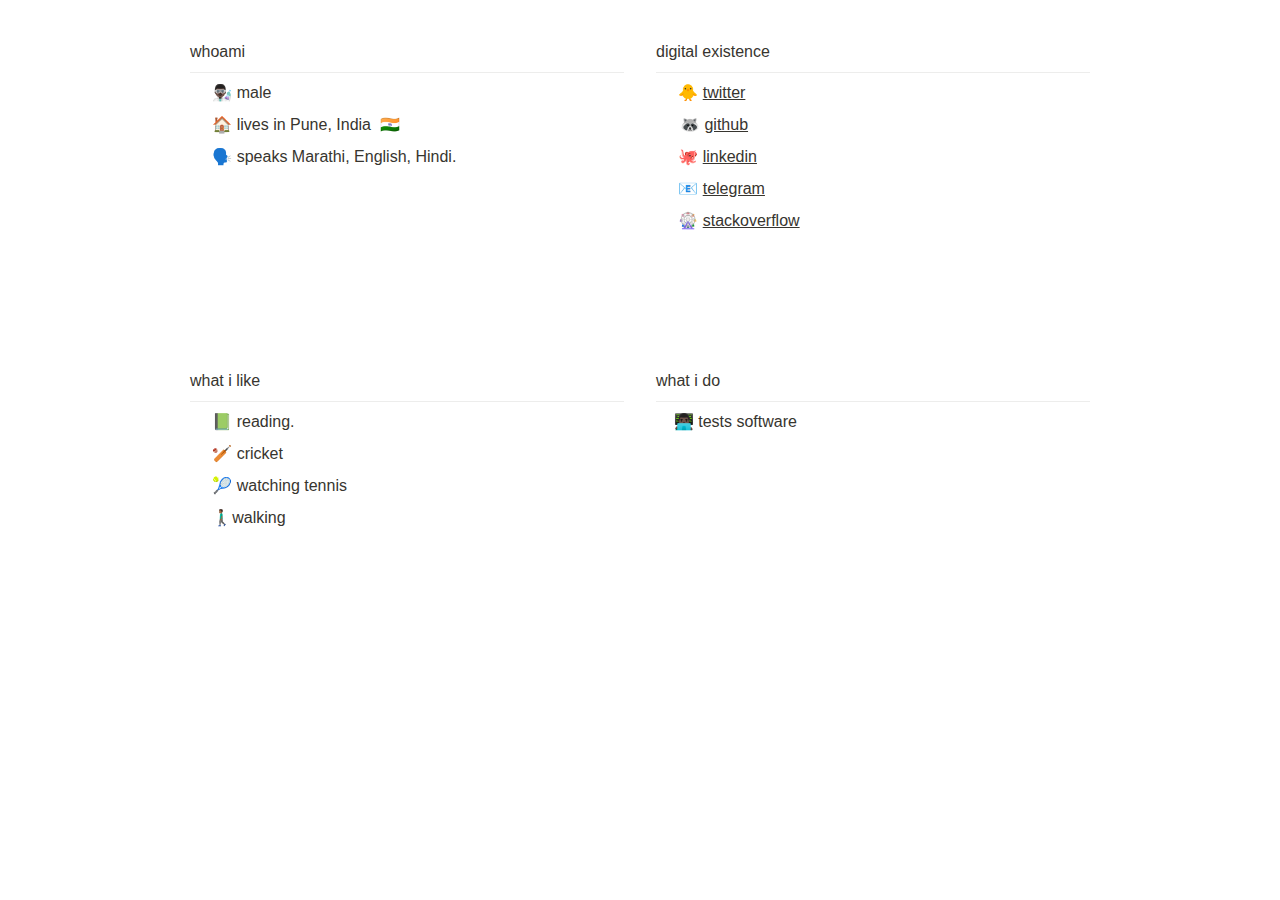
<file: static/homepage.html>
<html><head><meta http-equiv="Content-Type" content="text/html; charset=utf-8"/><title>Untitled</title><style>
	/* webkit printing magic: print all background colors */
	html {
		-webkit-print-color-adjust: exact;
	}
	* {
		box-sizing: border-box;
		-webkit-print-color-adjust: exact;
	}
	
	html,
	body {
		margin: 0;
		padding: 0;
	}
	@media only screen {
		body {
			margin: 2em auto;
			max-width: 900px;
			color: rgb(55, 53, 47);
		}
	}
	
	body {
		line-height: 1.5;
		white-space: pre-wrap;
	}
	
	a,
	a.visited {
		color: inherit;
		text-decoration: underline;
	}
	
	.pdf-relative-link-path {
		font-size: 80%;
		color: #444;
	}
	
	h1,
	h2,
	h3 {
		letter-spacing: -0.01em;
		line-height: 1.2;
		font-weight: 600;
		margin-bottom: 0;
	}
	
	.page-title {
		font-size: 2.5rem;
		font-weight: 700;
		margin-top: 0;
		margin-bottom: 0.75em;
	}
	
	h1 {
		font-size: 1.875rem;
		margin-top: 1.875rem;
	}
	
	h2 {
		font-size: 1.5rem;
		margin-top: 1.5rem;
	}
	
	h3 {
		font-size: 1.25rem;
		margin-top: 1.25rem;
	}
	
	.source {
		border: 1px solid #ddd;
		border-radius: 3px;
		padding: 1.5em;
		word-break: break-all;
	}
	
	.callout {
		border-radius: 3px;
		padding: 1rem;
	}
	
	figure {
		margin: 1.25em 0;
		page-break-inside: avoid;
	}
	
	figcaption {
		opacity: 0.5;
		font-size: 85%;
		margin-top: 0.5em;
	}
	
	mark {
		background-color: transparent;
	}
	
	.indented {
		padding-left: 1.5em;
	}
	
	hr {
		background: transparent;
		display: block;
		width: 100%;
		height: 1px;
		visibility: visible;
		border: none;
		border-bottom: 1px solid rgba(55, 53, 47, 0.09);
	}
	
	img {
		max-width: 100%;
	}
	
	@media only print {
		img {
			max-height: 100vh;
			object-fit: contain;
		}
	}
	
	@page {
		margin: 1in;
	}
	
	.collection-content {
		font-size: 0.875rem;
	}
	
	.column-list {
		display: flex;
		justify-content: space-between;
	}
	
	.column {
		padding: 0 1em;
	}
	
	.column:first-child {
		padding-left: 0;
	}
	
	.column:last-child {
		padding-right: 0;
	}
	
	.table_of_contents-item {
		display: block;
		font-size: 0.875rem;
		line-height: 1.3;
		padding: 0.125rem;
	}
	
	.table_of_contents-indent-1 {
		margin-left: 1.5rem;
	}
	
	.table_of_contents-indent-2 {
		margin-left: 3rem;
	}
	
	.table_of_contents-indent-3 {
		margin-left: 4.5rem;
	}
	
	.table_of_contents-link {
		text-decoration: none;
		opacity: 0.7;
		border-bottom: 1px solid rgba(55, 53, 47, 0.18);
	}
	
	table,
	th,
	td {
		border: 1px solid rgba(55, 53, 47, 0.09);
		border-collapse: collapse;
	}
	
	table {
		border-left: none;
		border-right: none;
	}
	
	th,
	td {
		font-weight: normal;
		padding: 0.25em 0.5em;
		line-height: 1.5;
		min-height: 1.5em;
		text-align: left;
	}
	
	th {
		color: rgba(55, 53, 47, 0.6);
	}
	
	ol,
	ul {
		margin: 0;
		margin-block-start: 0.6em;
		margin-block-end: 0.6em;
	}
	
	li > ol:first-child,
	li > ul:first-child {
		margin-block-start: 0.6em;
	}
	
	ul > li {
		list-style: disc;
	}
	
	ul.to-do-list {
		text-indent: -1.7em;
	}
	
	ul.to-do-list > li {
		list-style: none;
	}
	
	.to-do-children-checked {
		text-decoration: line-through;
		opacity: 0.375;
	}
	
	ul.toggle > li {
		list-style: none;
	}
	
	ul {
		padding-inline-start: 1.7em;
	}
	
	ul > li {
		padding-left: 0.1em;
	}
	
	ol {
		padding-inline-start: 1.6em;
	}
	
	ol > li {
		padding-left: 0.2em;
	}
	
	.mono ol {
		padding-inline-start: 2em;
	}
	
	.mono ol > li {
		text-indent: -0.4em;
	}
	
	.toggle {
		padding-inline-start: 0em;
		list-style-type: none;
	}
	
	/* Indent toggle children */
	.toggle > li > details {
		padding-left: 1.7em;
	}
	
	.toggle > li > details > summary {
		margin-left: -1.1em;
	}
	
	.selected-value {
		display: inline-block;
		padding: 0 0.5em;
		background: rgba(206, 205, 202, 0.5);
		border-radius: 3px;
		margin-right: 0.5em;
		margin-top: 0.3em;
		margin-bottom: 0.3em;
		white-space: nowrap;
	}
	
	.collection-title {
		display: inline-block;
		margin-right: 1em;
	}
	
	time {
		opacity: 0.5;
	}
	
	.icon {
		display: inline-block;
		max-width: 1.2em;
		max-height: 1.2em;
		text-decoration: none;
		vertical-align: text-bottom;
		margin-right: 0.5em;
	}
	
	img.icon {
		border-radius: 3px;
	}
	
	.user-icon {
		width: 1.5em;
		height: 1.5em;
		border-radius: 100%;
		margin-right: 0.5rem;
	}
	
	.user-icon-inner {
		font-size: 0.8em;
	}
	
	.text-icon {
		border: 1px solid #000;
		text-align: center;
	}
	
	.page-cover-image {
		display: block;
		object-fit: cover;
		width: 100%;
		height: 30vh;
	}
	
	.page-header-icon {
		font-size: 3rem;
		margin-bottom: 1rem;
	}
	
	.page-header-icon-with-cover {
		margin-top: -0.72em;
		margin-left: 0.07em;
	}
	
	.page-header-icon img {
		border-radius: 3px;
	}
	
	.link-to-page {
		margin: 1em 0;
		padding: 0;
		border: none;
		font-weight: 500;
	}
	
	p > .user {
		opacity: 0.5;
	}
	
	td > .user,
	td > time {
		white-space: nowrap;
	}
	
	input[type="checkbox"] {
		transform: scale(1.5);
		margin-right: 0.6em;
		vertical-align: middle;
	}
	
	p {
		margin-top: 0.5em;
		margin-bottom: 0.5em;
	}
	
	.image {
		border: none;
		margin: 1.5em 0;
		padding: 0;
		border-radius: 0;
		text-align: center;
	}
	
	.code,
	code {
		background: rgba(135, 131, 120, 0.15);
		border-radius: 3px;
		padding: 0.2em 0.4em;
		border-radius: 3px;
		font-size: 85%;
		tab-size: 2;
	}
	
	code {
		color: #eb5757;
	}
	
	.code {
		padding: 1.5em 1em;
	}
	
	.code-wrap {
		white-space: pre-wrap;
		word-break: break-all;
	}
	
	.code > code {
		background: none;
		padding: 0;
		font-size: 100%;
		color: inherit;
	}
	
	blockquote {
		font-size: 1.25em;
		margin: 1em 0;
		padding-left: 1em;
		border-left: 3px solid rgb(55, 53, 47);
	}
	
	.bookmark {
		text-decoration: none;
		max-height: 8em;
		padding: 0;
		display: flex;
		width: 100%;
		align-items: stretch;
	}
	
	.bookmark-title {
		font-size: 0.85em;
		overflow: hidden;
		text-overflow: ellipsis;
		height: 1.75em;
		white-space: nowrap;
	}
	
	.bookmark-text {
		display: flex;
		flex-direction: column;
	}
	
	.bookmark-info {
		flex: 4 1 180px;
		padding: 12px 14px 14px;
		display: flex;
		flex-direction: column;
		justify-content: space-between;
	}
	
	.bookmark-image {
		width: 33%;
		flex: 1 1 180px;
		display: block;
		position: relative;
		object-fit: cover;
		border-radius: 1px;
	}
	
	.bookmark-description {
		color: rgba(55, 53, 47, 0.6);
		font-size: 0.75em;
		overflow: hidden;
		max-height: 4.5em;
		word-break: break-word;
	}
	
	.bookmark-href {
		font-size: 0.75em;
		margin-top: 0.25em;
	}
	
	.sans { font-family: -apple-system, BlinkMacSystemFont, "Segoe UI", Helvetica, "Apple Color Emoji", Arial, sans-serif, "Segoe UI Emoji", "Segoe UI Symbol"; }
	.code { font-family: "SFMono-Regular", Consolas, "Liberation Mono", Menlo, Courier, monospace; }
	.serif { font-family: Lyon-Text, Georgia, YuMincho, "Yu Mincho", "Hiragino Mincho ProN", "Hiragino Mincho Pro", "Songti TC", "Songti SC", "SimSun", "Nanum Myeongjo", NanumMyeongjo, Batang, serif; }
	.mono { font-family: iawriter-mono, Nitti, Menlo, Courier, monospace; }
	.pdf .sans { font-family: Inter, -apple-system, BlinkMacSystemFont, "Segoe UI", Helvetica, "Apple Color Emoji", Arial, sans-serif, "Segoe UI Emoji", "Segoe UI Symbol", 'Twemoji', 'Noto Color Emoji', 'Noto Sans CJK SC', 'Noto Sans CJK KR'; }
	
	.pdf .code { font-family: Source Code Pro, "SFMono-Regular", Consolas, "Liberation Mono", Menlo, Courier, monospace, 'Twemoji', 'Noto Color Emoji', 'Noto Sans Mono CJK SC', 'Noto Sans Mono CJK KR'; }
	
	.pdf .serif { font-family: PT Serif, Lyon-Text, Georgia, YuMincho, "Yu Mincho", "Hiragino Mincho ProN", "Hiragino Mincho Pro", "Songti TC", "Songti SC", "SimSun", "Nanum Myeongjo", NanumMyeongjo, Batang, serif, 'Twemoji', 'Noto Color Emoji', 'Noto Sans CJK SC', 'Noto Sans CJK KR'; }
	
	.pdf .mono { font-family: PT Mono, iawriter-mono, Nitti, Menlo, Courier, monospace, 'Twemoji', 'Noto Color Emoji', 'Noto Sans Mono CJK SC', 'Noto Sans Mono CJK KR'; }
	
	.highlight-default {
	}
	.highlight-gray {
		color: rgb(155,154,151);
	}
	.highlight-brown {
		color: rgb(100,71,58);
	}
	.highlight-orange {
		color: rgb(217,115,13);
	}
	.highlight-yellow {
		color: rgb(223,171,1);
	}
	.highlight-teal {
		color: rgb(15,123,108);
	}
	.highlight-blue {
		color: rgb(11,110,153);
	}
	.highlight-purple {
		color: rgb(105,64,165);
	}
	.highlight-pink {
		color: rgb(173,26,114);
	}
	.highlight-red {
		color: rgb(224,62,62);
	}
	.highlight-gray_background {
		background: rgb(235,236,237);
	}
	.highlight-brown_background {
		background: rgb(233,229,227);
	}
	.highlight-orange_background {
		background: rgb(250,235,221);
	}
	.highlight-yellow_background {
		background: rgb(251,243,219);
	}
	.highlight-teal_background {
		background: rgb(221,237,234);
	}
	.highlight-blue_background {
		background: rgb(221,235,241);
	}
	.highlight-purple_background {
		background: rgb(234,228,242);
	}
	.highlight-pink_background {
		background: rgb(244,223,235);
	}
	.highlight-red_background {
		background: rgb(251,228,228);
	}
	.block-color-default {
		color: inherit;
		fill: inherit;
	}
	.block-color-gray {
		color: rgba(55, 53, 47, 0.6);
		fill: rgba(55, 53, 47, 0.6);
	}
	.block-color-brown {
		color: rgb(100,71,58);
		fill: rgb(100,71,58);
	}
	.block-color-orange {
		color: rgb(217,115,13);
		fill: rgb(217,115,13);
	}
	.block-color-yellow {
		color: rgb(223,171,1);
		fill: rgb(223,171,1);
	}
	.block-color-teal {
		color: rgb(15,123,108);
		fill: rgb(15,123,108);
	}
	.block-color-blue {
		color: rgb(11,110,153);
		fill: rgb(11,110,153);
	}
	.block-color-purple {
		color: rgb(105,64,165);
		fill: rgb(105,64,165);
	}
	.block-color-pink {
		color: rgb(173,26,114);
		fill: rgb(173,26,114);
	}
	.block-color-red {
		color: rgb(224,62,62);
		fill: rgb(224,62,62);
	}
	.block-color-gray_background {
		background: rgb(235,236,237);
	}
	.block-color-brown_background {
		background: rgb(233,229,227);
	}
	.block-color-orange_background {
		background: rgb(250,235,221);
	}
	.block-color-yellow_background {
		background: rgb(251,243,219);
	}
	.block-color-teal_background {
		background: rgb(221,237,234);
	}
	.block-color-blue_background {
		background: rgb(221,235,241);
	}
	.block-color-purple_background {
		background: rgb(234,228,242);
	}
	.block-color-pink_background {
		background: rgb(244,223,235);
	}
	.block-color-red_background {
		background: rgb(251,228,228);
	}
	.select-value-color-default { background-color: rgba(206,205,202,0.5); }
	.select-value-color-gray { background-color: rgba(155,154,151, 0.4); }
	.select-value-color-brown { background-color: rgba(140,46,0,0.2); }
	.select-value-color-orange { background-color: rgba(245,93,0,0.2); }
	.select-value-color-yellow { background-color: rgba(233,168,0,0.2); }
	.select-value-color-green { background-color: rgba(0,135,107,0.2); }
	.select-value-color-blue { background-color: rgba(0,120,223,0.2); }
	.select-value-color-purple { background-color: rgba(103,36,222,0.2); }
	.select-value-color-pink { background-color: rgba(221,0,129,0.2); }
	.select-value-color-red { background-color: rgba(255,0,26,0.2); }
	
	.checkbox {
		display: inline-flex;
		vertical-align: text-bottom;
		width: 16;
		height: 16;
		background-size: 16px;
		margin-left: 2px;
		margin-right: 5px;
	}
	
	.checkbox-on {
		background-image: url("data:image/svg+xml;charset=UTF-8,%3Csvg%20width%3D%2216%22%20height%3D%2216%22%20viewBox%3D%220%200%2016%2016%22%20fill%3D%22none%22%20xmlns%3D%22http%3A%2F%2Fwww.w3.org%2F2000%2Fsvg%22%3E%0A%3Crect%20width%3D%2216%22%20height%3D%2216%22%20fill%3D%22%2358A9D7%22%2F%3E%0A%3Cpath%20d%3D%22M6.71429%2012.2852L14%204.9995L12.7143%203.71436L6.71429%209.71378L3.28571%206.2831L2%207.57092L6.71429%2012.2852Z%22%20fill%3D%22white%22%2F%3E%0A%3C%2Fsvg%3E");
	}
	
	.checkbox-off {
		background-image: url("data:image/svg+xml;charset=UTF-8,%3Csvg%20width%3D%2216%22%20height%3D%2216%22%20viewBox%3D%220%200%2016%2016%22%20fill%3D%22none%22%20xmlns%3D%22http%3A%2F%2Fwww.w3.org%2F2000%2Fsvg%22%3E%0A%3Crect%20x%3D%220.75%22%20y%3D%220.75%22%20width%3D%2214.5%22%20height%3D%2214.5%22%20fill%3D%22white%22%20stroke%3D%22%2336352F%22%20stroke-width%3D%221.5%22%2F%3E%0A%3C%2Fsvg%3E");
	}
		
	</style></head><body><article id="b760db66-80ac-4c1e-a426-f5447263000a" class="page sans"><header><h1 class="page-title"></h1></header><div class="page-body"><div id="f3d23829-f61f-46dc-8e02-6542eb9f7f9a" class="column-list"><div id="307cc6af-dcd6-4d42-a9bf-53c0bc670090" style="width:50%" class="column"><p id="abc79346-4a23-40ff-a8a3-0127d8af7b5f" class="">whoami </p><hr id="e3f86481-f625-43ad-9ba6-7a3c3ef534e7"/><p id="8e86d897-2ef3-46ea-ab57-291aa7639bfe" class="">     👨🏿‍🔬 male</p><p id="9c561b42-5487-4879-a169-a1372bee9609" class="">     🏠 lives in Pune, India  🇮🇳</p><p id="c078e620-a0fc-4354-b566-21c043d9f6a3" class="">     🗣️ speaks Marathi, English, Hindi.</p></div><div id="7053f66c-8c5f-4388-8a0a-d9e5ca88e314" style="width:50%" class="column"><p id="956e7dbf-57f9-4913-9b15-c32078b4399f" class="">digital existence</p><hr id="2947dbe7-4d2e-423a-bd6f-765b36d70d22"/><p id="8f1dbd43-028e-41bf-bd27-58b4b4f41472" class="">     🐥 <a href="https://twitter.com/_4m01">twitter</a><div class="indented"><p id="c3a8675d-7899-420f-9f97-6006de99b710" class="">🦝 <a href="https://github.com/4m01/">github</a></p></div></p><p id="d16fcd68-07a4-43f3-8eb2-8d1f00835318" class="">     🐙 <a href="https://www.linkedin.com/in/4m01">linkedin</a></p><p id="406ef0bd-ec0d-4eba-ad24-5385f4b09c73" class="">     📧 <a href="https://t.me/joinchat/On5qIhrjQFXwK3e6A-6u7w">telegram</a></p><p id="e0ebec7d-d544-4616-aa4b-77490500dbd4" class="">     🎡 <a href="https://stackoverflow.com/users/1115090/4m01/">stackoverflow</a></p></div></div><p id="5f7b070b-de50-4cc7-9d6b-80a9156d41fc" class="">
	</p><p id="bb1d0964-cb96-4940-9be4-9f11bbae86d9" class="">
	</p><div id="4e6d026f-8b23-49ce-b8f0-72b6405fd843" class="column-list"><div id="907e7ea2-50a1-4581-9d26-f4a8bfb300df" style="width:50%" class="column"><p id="51dffca5-0b0e-4e72-a577-dd9b78b4e364" class="">what i like</p><hr id="fa08a15b-149e-421f-aeb1-c8bf09ef4604"/><p id="544cc3bc-60f6-4670-93a6-f0dc4f2f7eb2" class="">     📗 reading.</p><p id="caa4721f-b729-46d7-828c-a58cf5585945" class="">     🏏 cricket</p><p id="49ba52ed-1603-406a-85ea-be00d45b64be" class="">     🎾 watching tennis</p><p id="2c0f4793-5780-47e6-87c7-ffc11f0bb163" class="">     🚶🏾‍♂️walking</p></div><div id="6633d56a-570e-4652-97fa-bb9fc191186e" style="width:50%" class="column"><p id="203eee74-f4af-42af-a331-02fdb54cf8bb" class="">what i do</p><hr id="ffa89bcf-34d3-4efc-a444-1861b7778cc6"/><p id="10afa4a4-53fd-4b1e-817c-a72dbee09105" class="">    👨🏿‍💻 tests software </p><p id="a6696c66-6833-410d-9fba-7a4d0bbcf5ab" class="">
	</p></div></div><p id="6176aebd-ff31-4d0f-b058-637740244a44" class="">
	</p></div></article></body></html>
</file>
